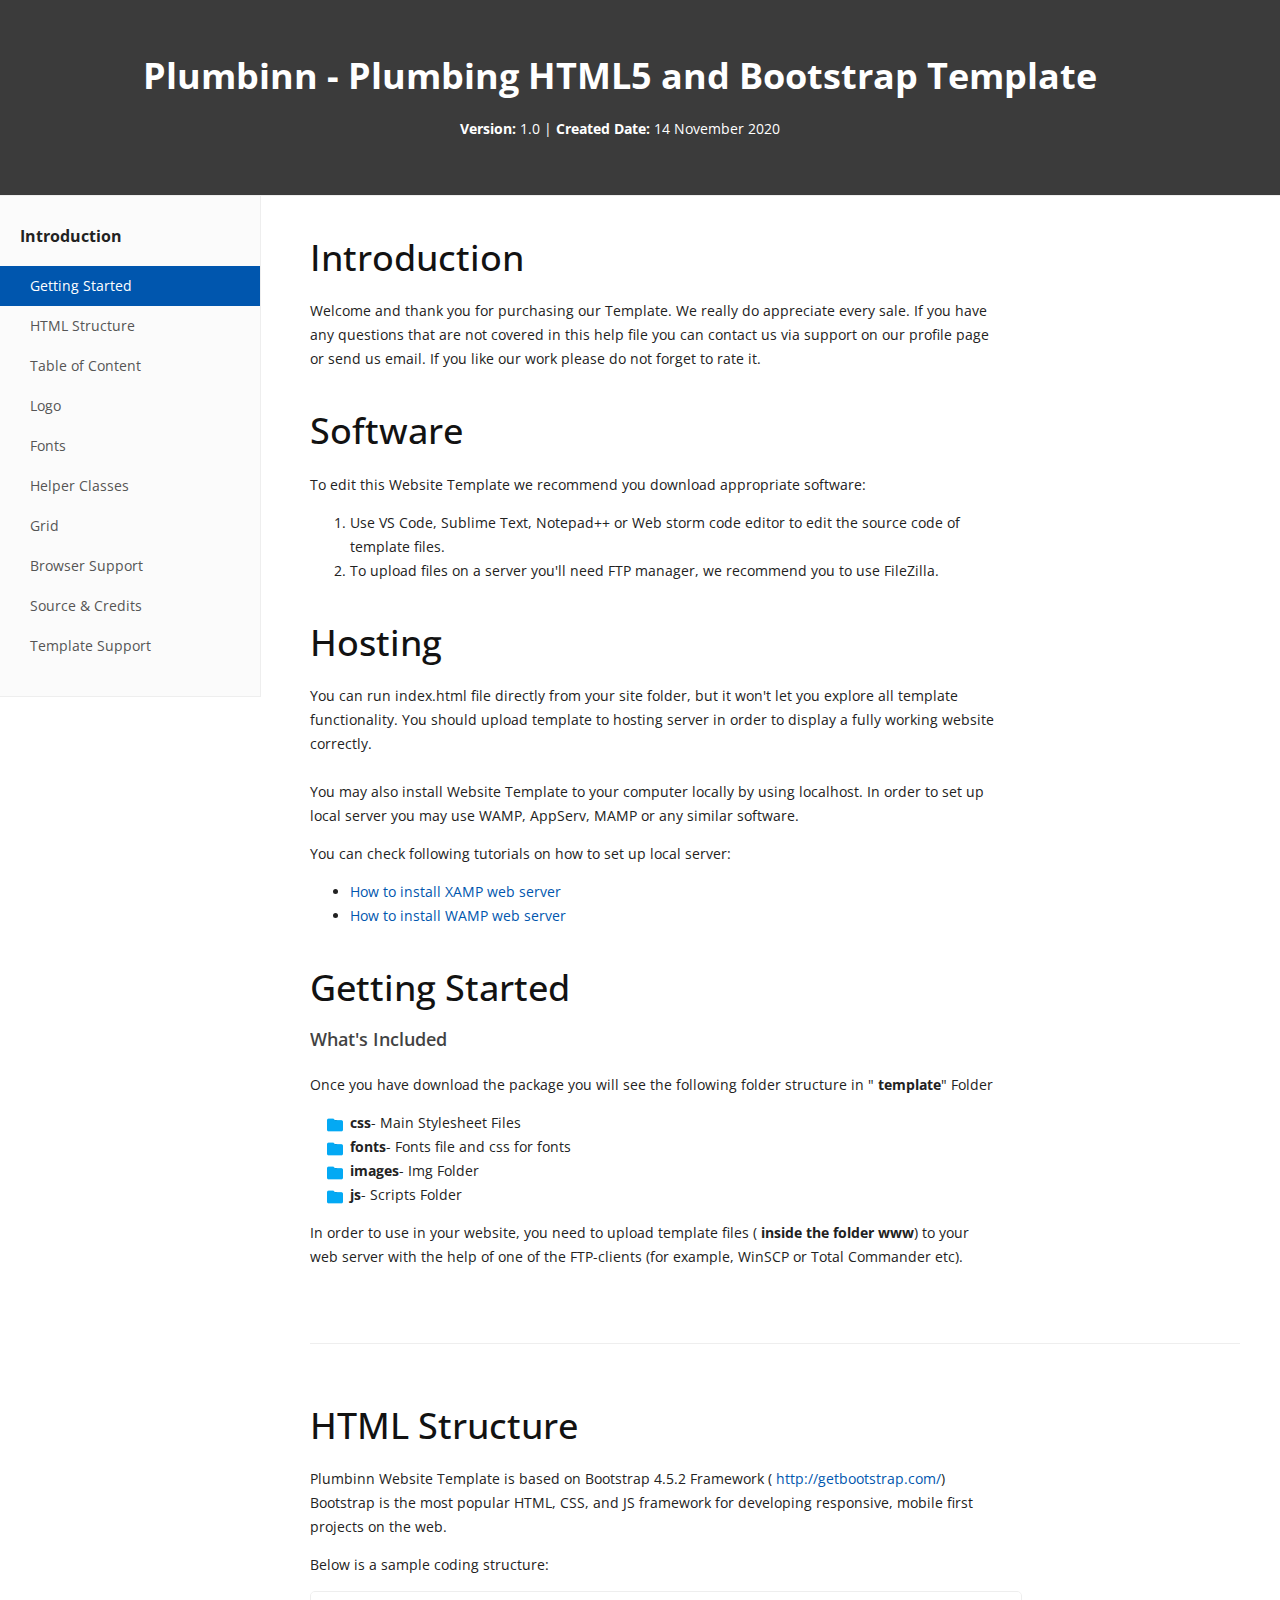
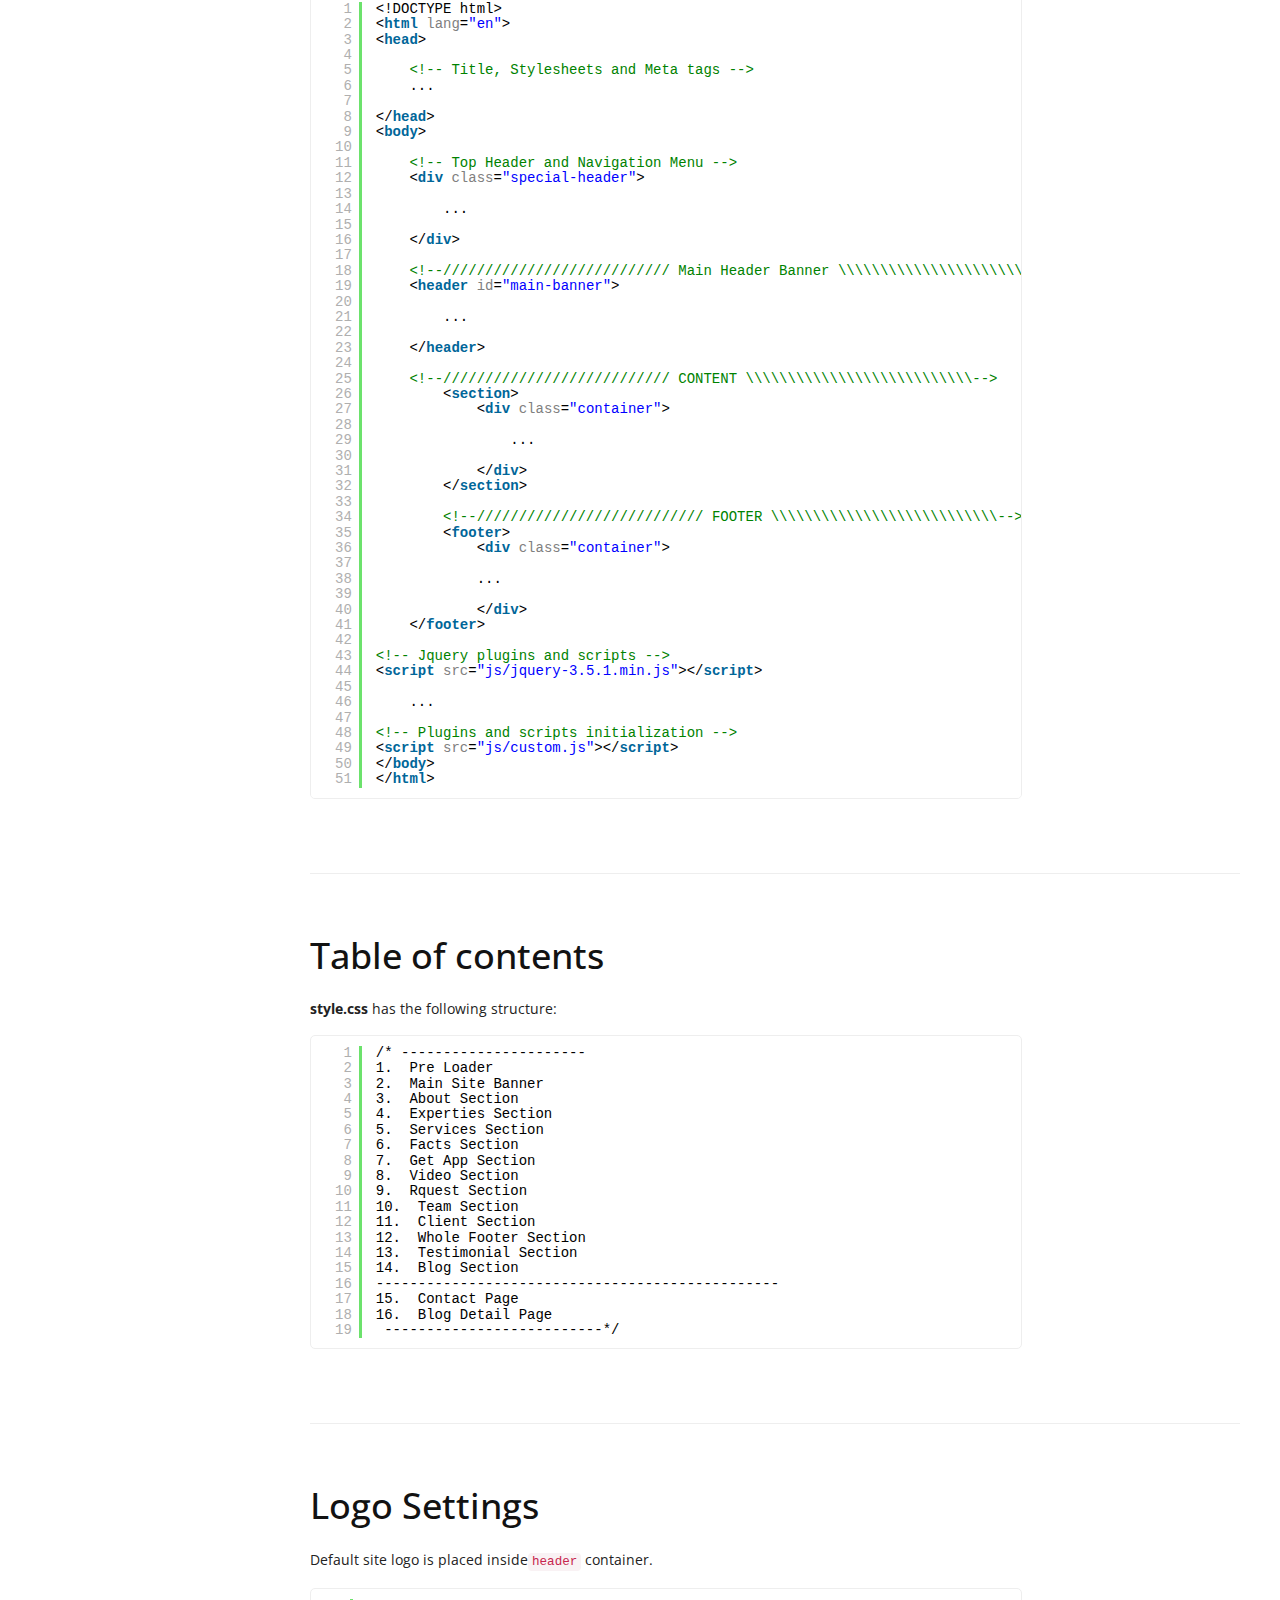
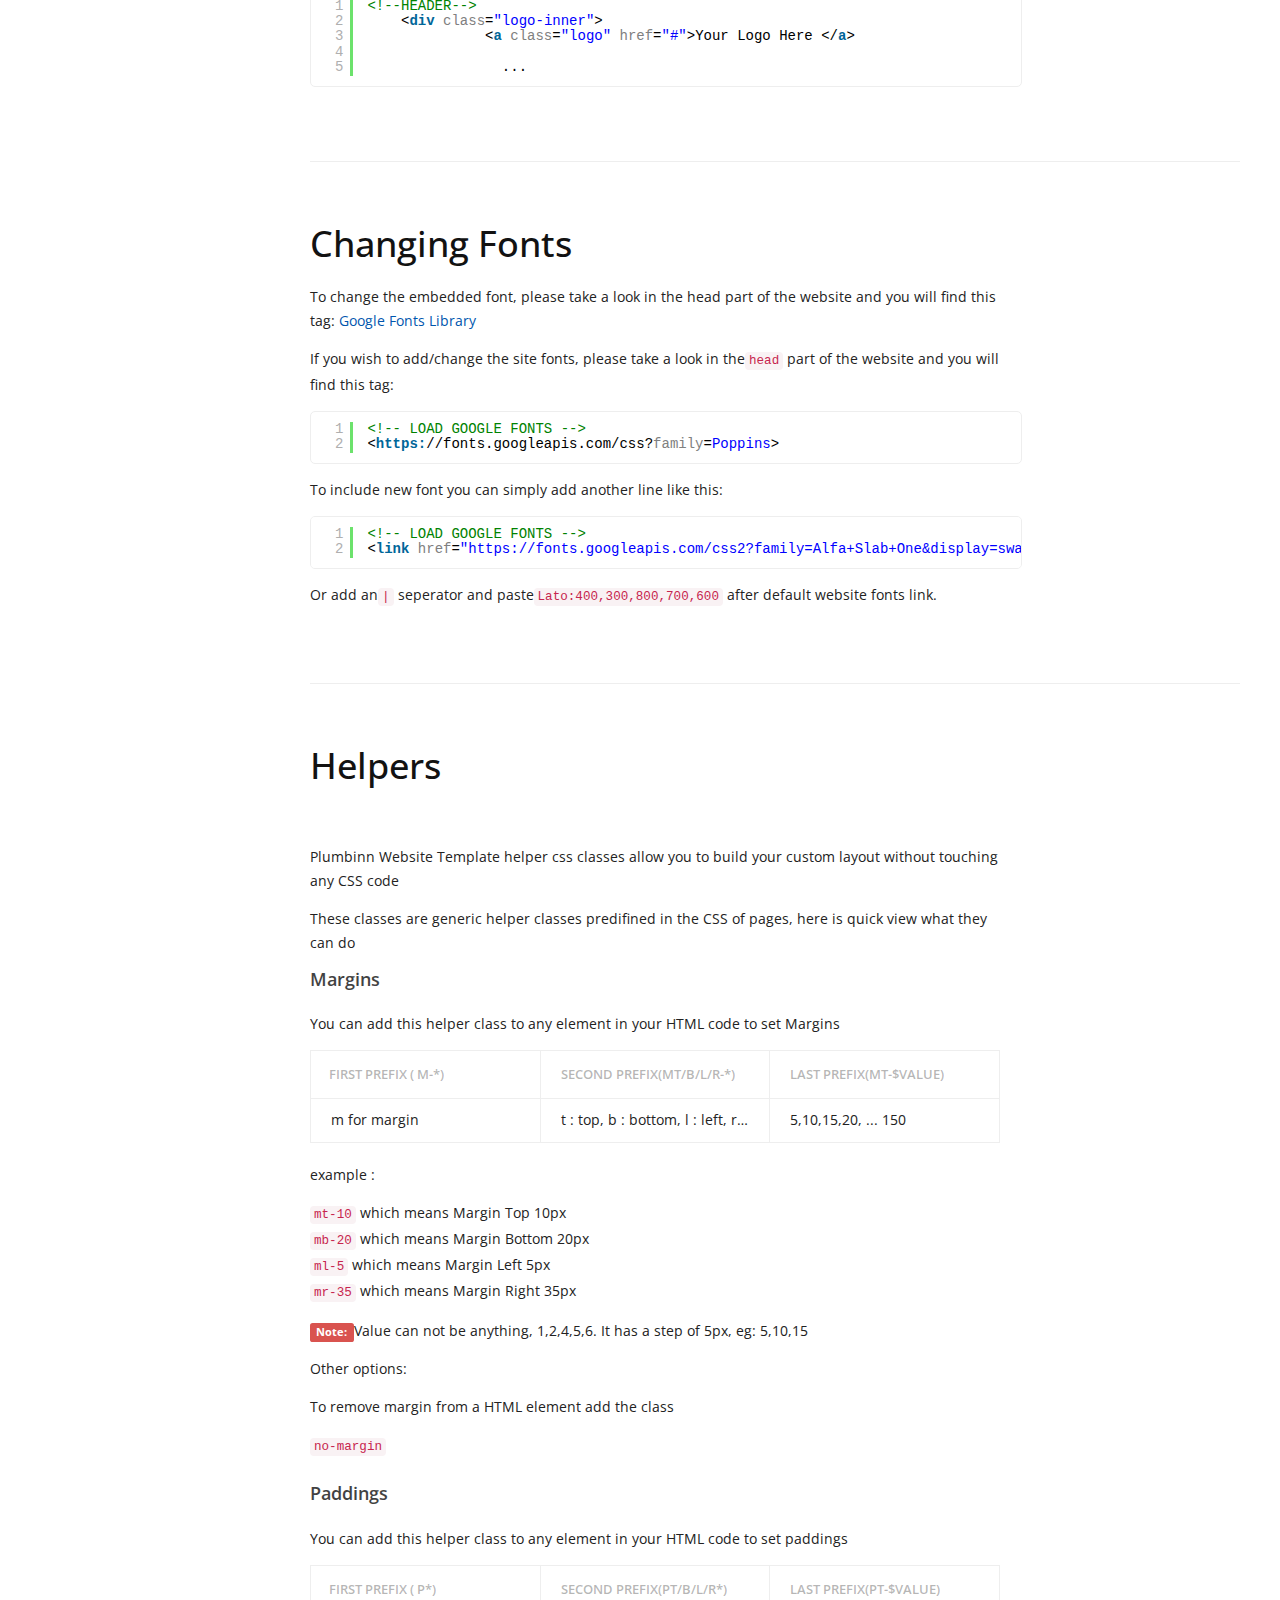
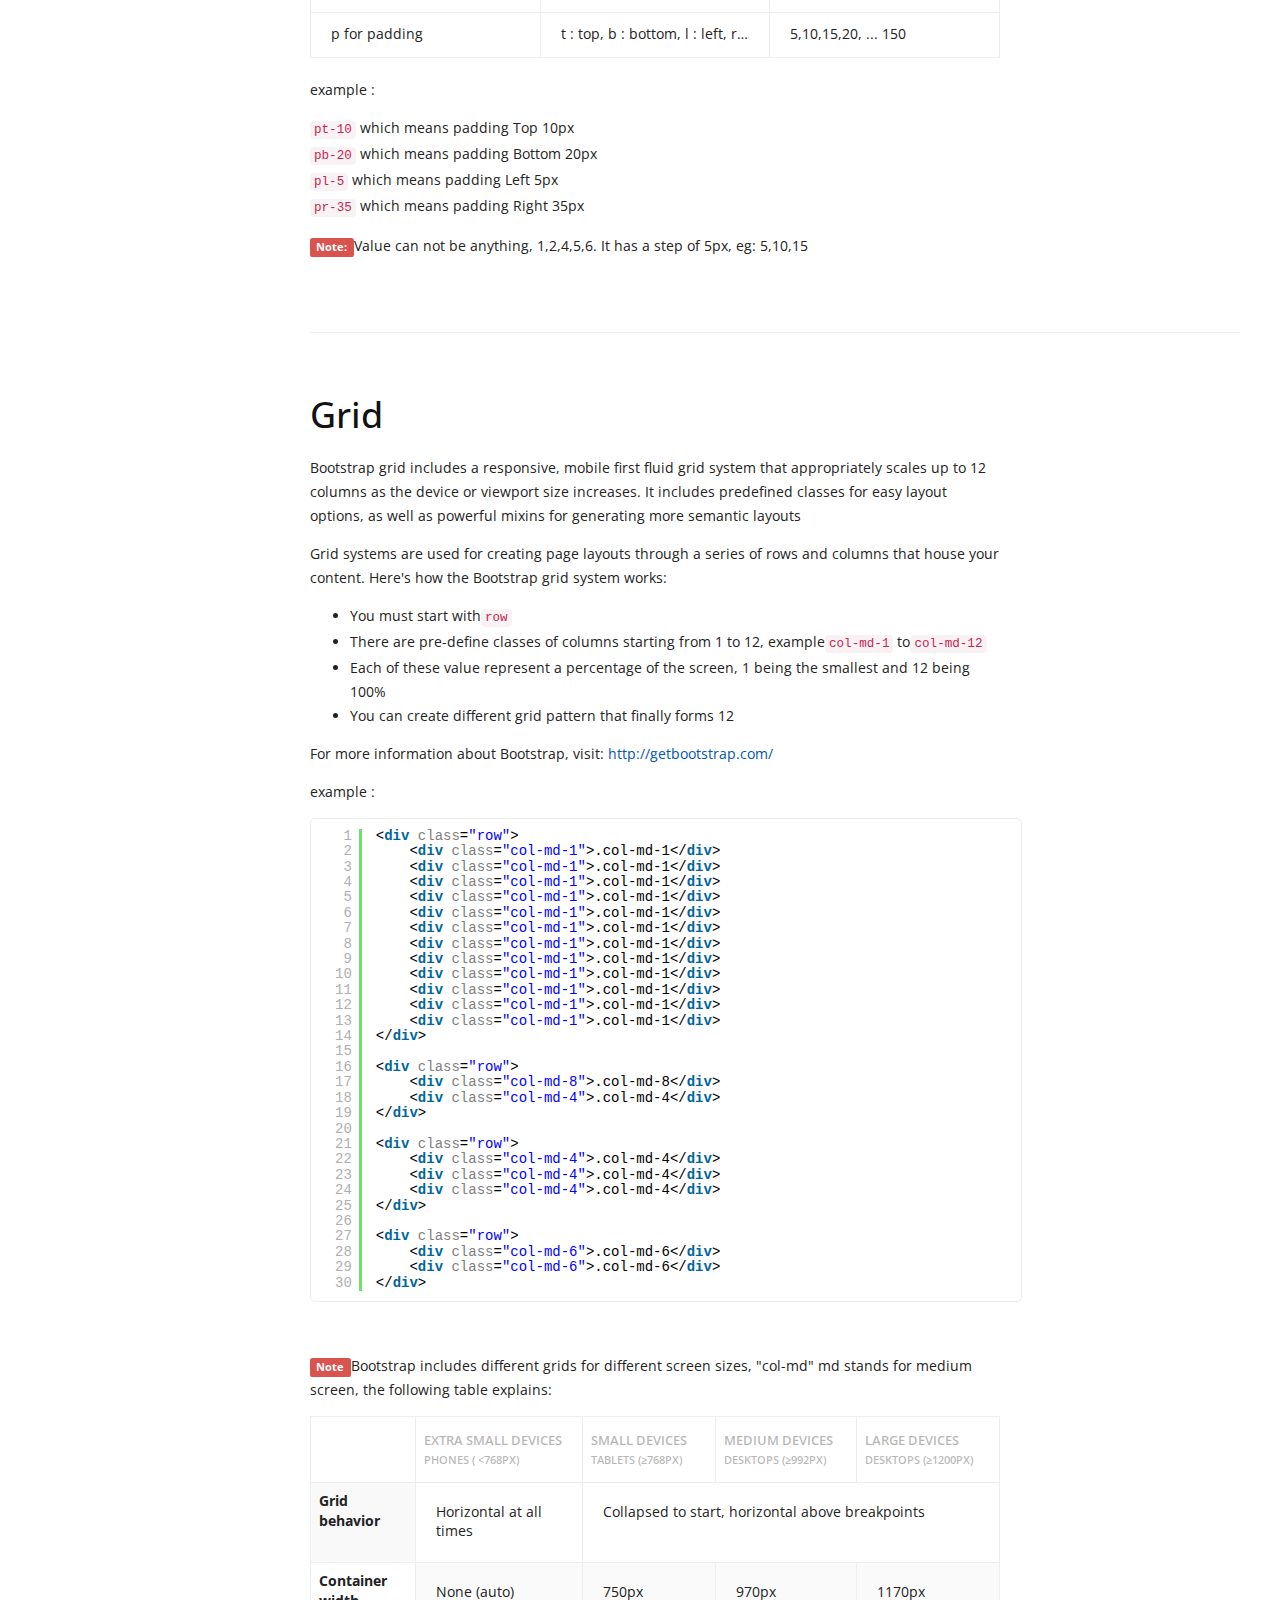
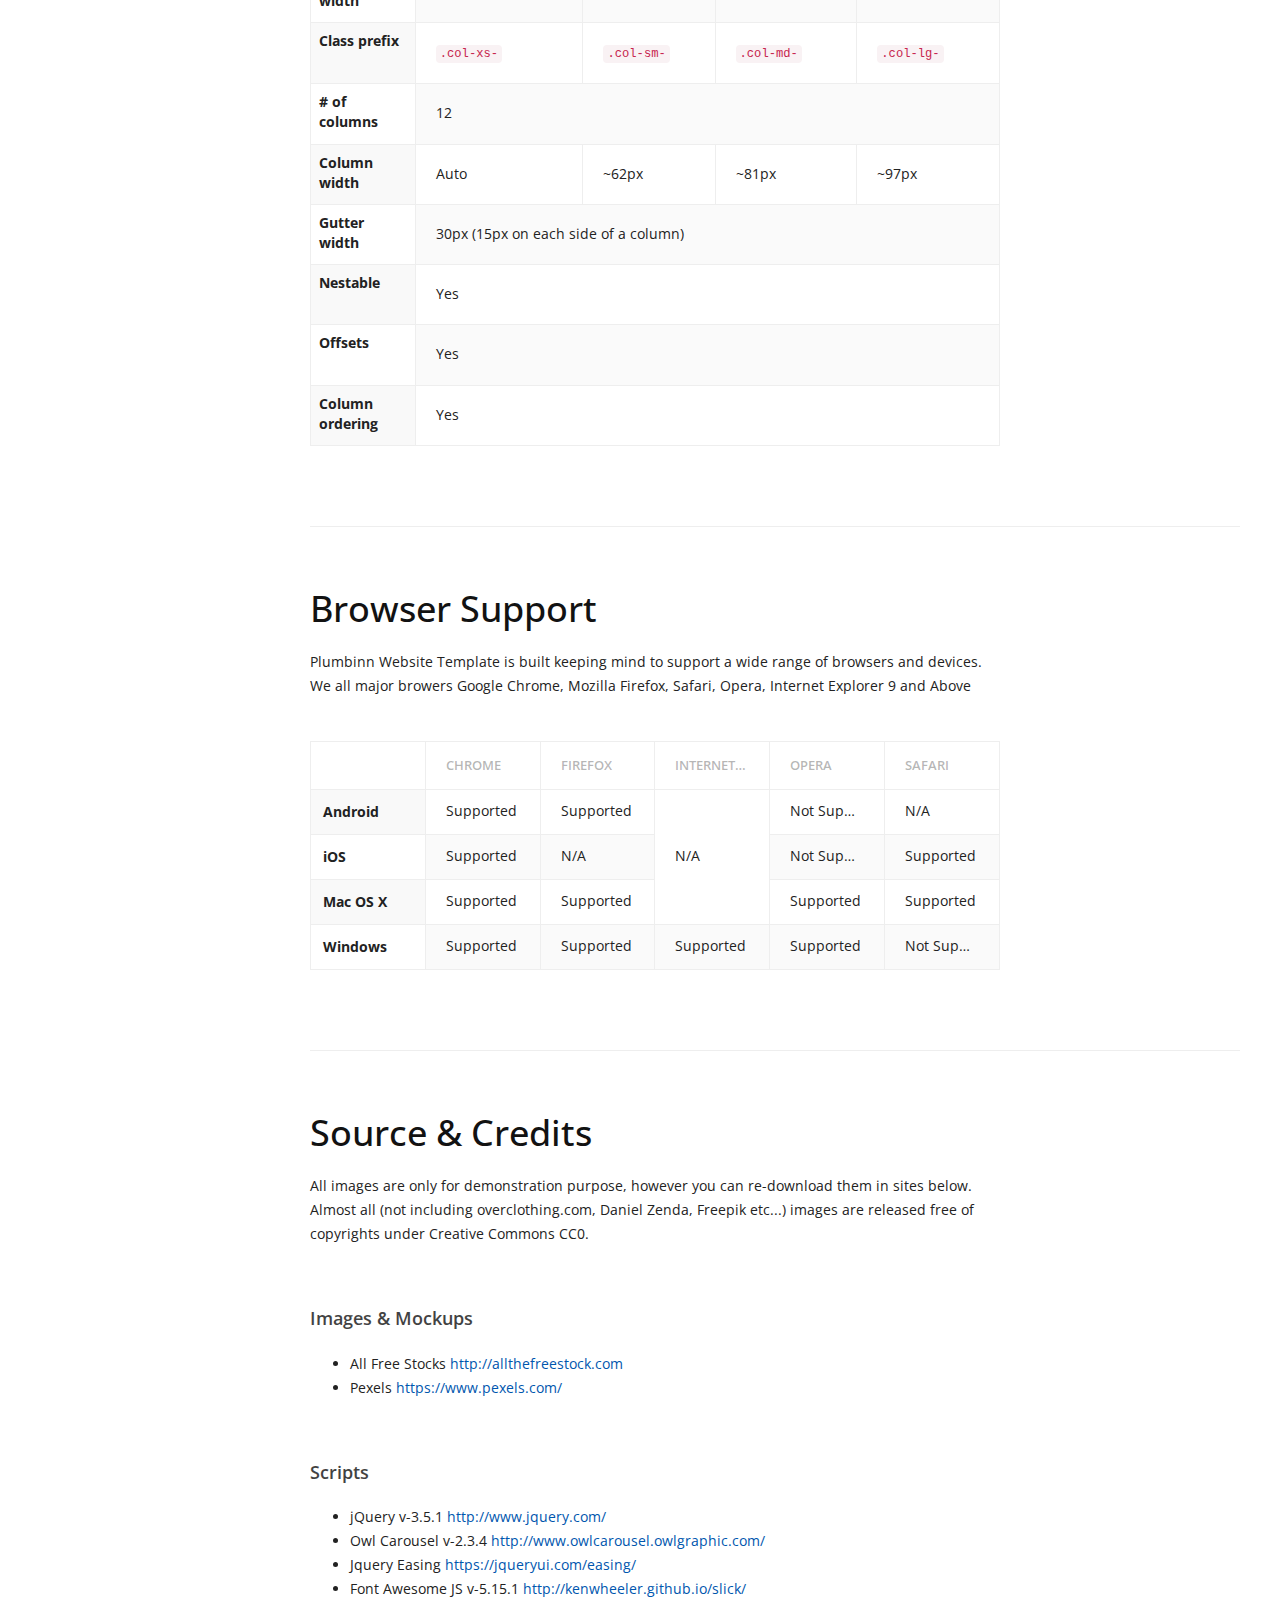
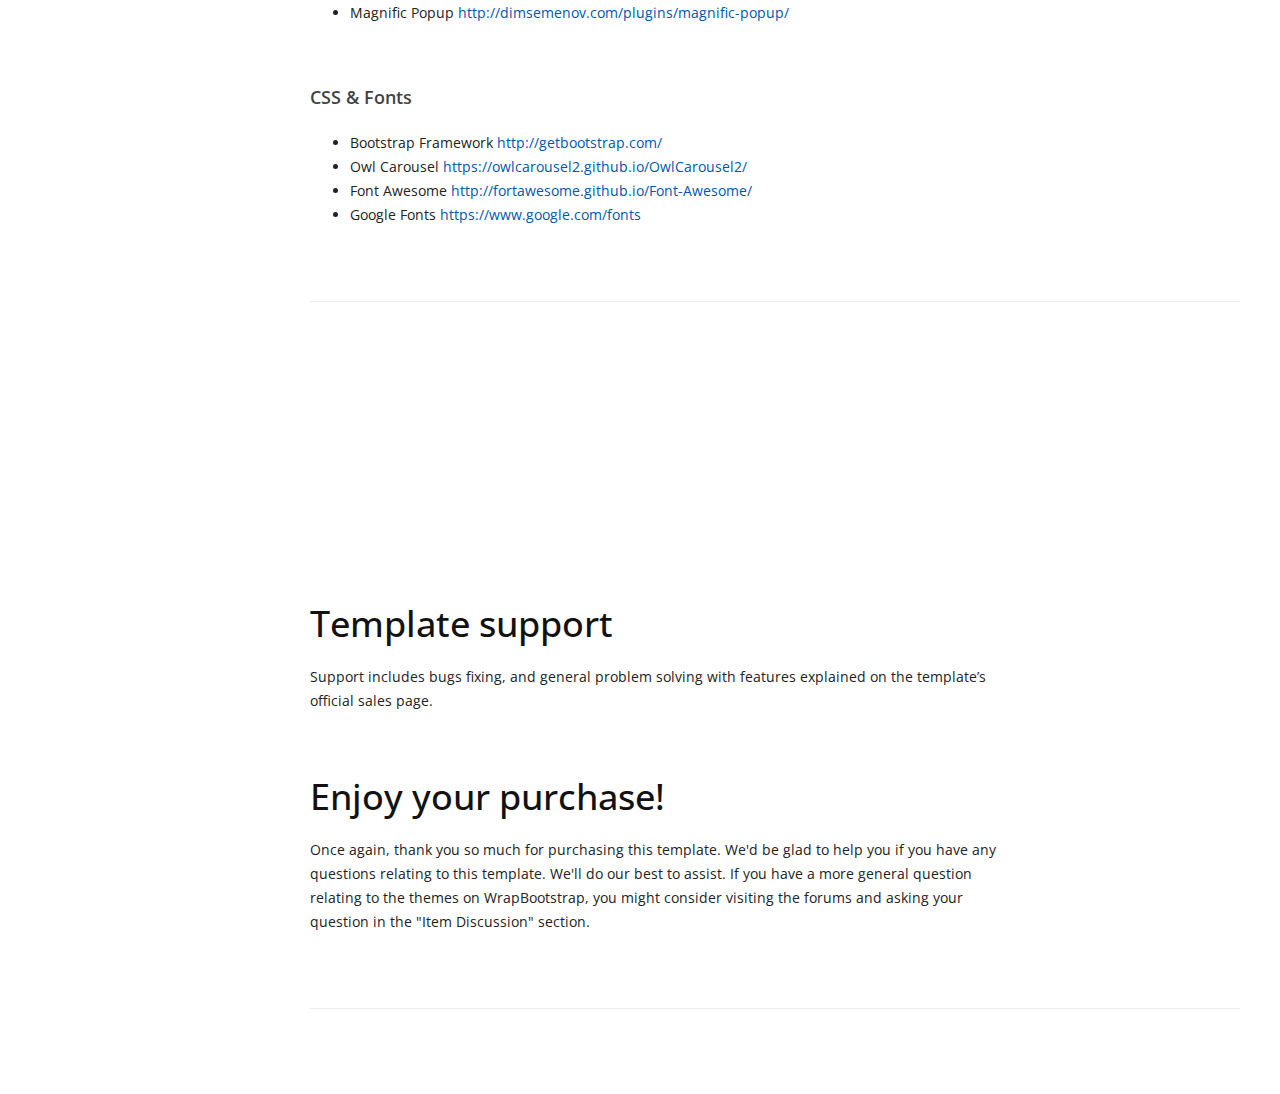
<file: documentation/index.html>
<!DOCTYPE html>
<html class="no-js" lang="en">

<head>
    <meta charset="UTF-8">
    <title>Plumbinn - Plumbing HTML5 and Bootstrap Template</title>
    <meta name="description" content="Plumbinn Website pages">
    <meta name="author" content="CodeGlamour">
    <meta name="keywords" content="Parallax Website theme template">
    <!--
    Mobile Specific Metas  ==============================
    -->
    <meta name="viewport" content="width=device-width, initial-scale=1">
    <!--
    CSS
    ==================================================
    -->
    <link href="https://fonts.googleapis.com/css?family=Open+Sans:400,500,700,800,600,300" rel="stylesheet">
    <link href="vendor/syntaxhighlighter/styles/shCoreDefault.css" rel="stylesheet">
    <link href="css/main.css" rel="stylesheet">
</head>

<body>
    <header id="header-wrapper">
        <div class="container text-center">
            <div id="logo">
                <h1><strong>Plumbinn - Plumbing HTML5 and Bootstrap Template</strong></h1>
            </div>
            <strong>Version:</strong>
            <span>1.0 |</span>
            <strong>Created Date:</strong>
            <span>14 November 2020</span>
        </div>
    </header>
    <div class="container">
        <ul class="docs-nav">
            <li>
                <strong>Introduction</strong>
            </li>
            <li>
                <a class="cc-active active" href="#getting-started">Getting Started</a>
            </li>
            <li>
                <a class="cc-active" href="#html-structure">HTML Structure</a>
            </li>
            <li>
                <a class="cc-active" href="#table-of-content">Table of Content</a>
            </li>
            <li>
                <a class="cc-active" href="#logo-settings">Logo</a>
            </li>
            <li>
                <a class="cc-active" href="#chaning-fonts">Fonts</a>
            </li>
           
            <li>
                <a class="cc-active" href="#helpers">Helper Classes</a>
            </li>
            <li>
                <a class="cc-active" href="#grid">Grid</a>
            </li>
            <li>
                <a class="cc-active" href="#browser-support">Browser Support</a>
            </li>
            <li>
                <a class="cc-active" href="#creadits">Source & Credits</a>
            </li>
            <li>
                <a class="cc-active" href="#template-support">Template Support</a>
            </li>
        </ul>
        <div class="docs-content">
            <div class="docs-content-inner">
                <section id="getting-started">
                    <h1>Introduction</h1>
                    <p>Welcome and thank you for purchasing our Template.
                    We really do appreciate every sale. If you have any questions that are not covered in this help file you can contact us via support on our profile page or send us email. If you like our work please do not forget to rate it.</p>                   
                    <br/>
                    <h1>Software</h1>
                    <p>
                        To edit this Website Template we recommend you download appropriate software:
                        <ol>
                            <li>
                                Use VS Code, Sublime Text, Notepad++ or Web storm code editor to edit the source code of template files.
                            </li>
                            <li>
                                To upload files on a server you'll need FTP manager, we recommend you to use FileZilla.
                            </li>
                        </ol>
                    </p>
                    <br/>
                    <h1>Hosting</h1>
                    <p class="offset-top-10">
                        You can run index.html file directly from your site folder, but it won't let you explore all template functionality. You should upload template to hosting server in order to display a fully working website correctly.
                        <br/>
                        <br/>
                        You may also install Website Template to your computer locally by using localhost. In order to set up local server you may use WAMP, AppServ, MAMP or any similar software.
                    </p>
                    <p>
                        You can check following tutorials on how to set up local server:
                    </p>

                    <ul>
                        <li>
                            <a href="https://www.youtube.com/watch?v=N6ENnaRotmo">
                                How to install XAMP web server
                            </a>
                        </li>
                        <li>
                            <a href="https://www.youtube.com/watch?v=kVc_9vAO7oI">
                                How to install WAMP web server
                            </a>
                        </li>
                    </ul>
                    <br/>
                    <h1 id="Installation">Getting Started</h1>
                    <h4>What's Included</h4>
                    <p>Once you have download the package you will see the following folder structure in "
                        <strong>template</strong>" Folder</p>
                    <div id="default-tree">
                        <ul>
                            <li>
                                <strong>css</strong>- Main Stylesheet Files</li>
                            <li>
                                <strong>fonts</strong>- Fonts file and css for fonts</li>
                            <li>
                                <strong>images</strong>- Img Folder</li>
                            <li>
                                <strong>js</strong>- Scripts Folder</li>
                        </ul>
                    </div>
                    <p>In order to use in your website, you need to upload template files (
                        <strong>inside the folder www</strong>) to your web server with the help of one of the FTP-clients (for example, WinSCP or Total Commander etc).</p>
                </section>
                <section id="html-structure">
                    <h1>HTML Structure</h1>
                    <p>Plumbinn Website Template is based on Bootstrap 4.5.2 Framework (
                        <a href="http://getbootstrap.com/">http://getbootstrap.com/</a>) Bootstrap is the most popular HTML, CSS, and JS framework for developing responsive, mobile first projects on the web.</p>
                    <p>Below is a sample coding structure:</p>
                    <pre class="brush: html;">&lt;!DOCTYPE html&gt;
&lt;html lang="en"&gt;
&lt;head&gt;

    &lt;!-- Title, Stylesheets and Meta tags --&gt;
    ...

&lt;/head&gt;
&lt;body&gt;

    &lt;!-- Top Header and Navigation Menu --&gt;
    &lt;div class="special-header"&gt;

        ...

    &lt;/div&gt;

    &lt;!--/////////////////////////// Main Header Banner \\\\\\\\\\\\\\\\\\\\\\\\\\\--&gt;
    &lt;header id="main-banner"&gt;

        ...

    &lt;/header&gt;

    &lt;!--/////////////////////////// CONTENT \\\\\\\\\\\\\\\\\\\\\\\\\\\--&gt;
        &lt;section&gt;
            &lt;div class="container"&gt;

                ...

            &lt;/div&gt;
        &lt;/section&gt;

        &lt;!--/////////////////////////// FOOTER \\\\\\\\\\\\\\\\\\\\\\\\\\\--&gt;
        &lt;footer&gt;
            &lt;div class="container"&gt;

            ...

            &lt;/div&gt;
    &lt;/footer&gt;

&lt;!-- Jquery plugins and scripts --&gt;
&lt;script src="js/jquery-3.5.1.min.js"&gt;&lt;/script&gt;

    ...

&lt;!-- Plugins and scripts initialization --&gt;
&lt;script src="js/custom.js"&gt;&lt;/script&gt;
&lt;/body&gt;
&lt;/html&gt;
</pre>
                </section>
                <section id="table-of-content">
                    <h1>Table of contents</h1>
                    <p class="offset-top-20"><span class="text-bold">style.css</span> has the following structure:</p>
                   
                    <pre class="brush: html;"><head>
/* ----------------------
1.  Pre Loader
2.  Main Site Banner
3.  About Section
4.  Experties Section
5.  Services Section
6.  Facts Section
7.  Get App Section
8.  Video Section
9.  Rquest Section
10.  Team Section
11.  Client Section
12.  Whole Footer Section
13.  Testimonial Section
14.  Blog Section
------------------------------------------------
15.  Contact Page
16.  Blog Detail Page
 --------------------------*/
</head></pre>
                </section>

                <section id="logo-settings">
                    <h1>Logo Settings</h1>
                    <p>Default site logo is placed inside<code>header</code> container.</p>
                    <pre class="brush: html;"><!--HEADER-->
    &lt;div class="logo-inner">
              &lt;a class="logo" href="#">Your Logo Here &lt;/a&gt;
                
                ...
</pre>
                </section>
                <section id="chaning-fonts">
                    <h1>Changing Fonts</h1>
                    To change the embedded font, please take a look in the head part of the website and you will find this tag: 
                        <a target="_blank" href="http://www.google.com/fonts">Google Fonts Library</a>
                    </p>
                    <p>If you wish to add/change the site fonts, please take a look in the<code>head</code> part of the website and you will find this tag:</p>
                    <pre class="brush: html"><!-- LOAD GOOGLE FONTS -->
&lt;https://fonts.googleapis.com/css?family=Poppins&gt;
</pre>
                    <p>To include new font you can simply add another line like this:</p>
                    <pre class="brush: html"><!-- LOAD GOOGLE FONTS -->
<link href="https://fonts.googleapis.com/css2?family=Alfa+Slab+One&display=swap" rel="stylesheet">
</pre>
                    <p>Or add an<code>|</code> seperator and paste<code>Lato:400,300,800,700,600</code> after default website fonts link.</p>
                </section>
             
                <section id="helpers">
                    <h1>Helpers</h1>
                    <br>
                    <p>Plumbinn Website Template helper css classes allow you to build your custom layout without touching any CSS code</p>
                    <p>These classes are generic helper classes predifined in the CSS of pages, here is quick view what they can do</p>
           
                    <h4>Margins</h4>
                    <p>You can add this helper class to any element in your HTML code to set Margins</p>
                    <table class="table table-bordered table-condensed table-striped table-responsive">
                        <thead>
                            <tr>
                                <th>First Prefix ( m-*)</th>
                                <th>Second Prefix(mt/b/l/r-*)</th>
                                <th>Last Prefix(mt-$value)</th>
                            </tr>
                        </thead>
                        <tbody>
                            <tr>
                                <td>m for margin</td>
                                <td>t : top, b : bottom, l : left, r : right</td>
                                <td>5,10,15,20, ... 150</td>
                            </tr>
                        </tbody>
                    </table>
                    <p>
                        <span>example :</span>
                    </p><code>mt-10</code>
                    <span>which means Margin Top 10px</span>
                    <br><code>mb-20</code>
                    <span>which means Margin Bottom 20px</span>
                    <br><code>ml-5</code>
                    <span>which means Margin Left 5px</span>
                    <br><code>mr-35</code>
                    <span>which means Margin Right 35px</span>
                    <br>
                    <p>
                        <label class="label label-danger">Note:</label>Value can not be anything, 1,2,4,5,6. It has a step of 5px, eg: 5,10,15
                    </p>
                    <p>Other options:</p>
                    <p>To remove margin from a HTML element add the class</p><code>no-margin</code>
                    <br>
                    <br>
                    <h4>Paddings</h4>
                    <p>You can add this helper class to any element in your HTML code to set paddings</p>
                    <table class="table table-bordered table-condensed table-striped table-responsive">
                        <thead>
                            <tr>
                                <th>First Prefix ( p*)</th>
                                <th>Second Prefix(pt/b/l/r*)</th>
                                <th>Last Prefix(pt-$value)</th>
                            </tr>
                        </thead>
                        <tbody>
                            <tr>
                                <td>p for padding</td>
                                <td>t : top, b : bottom, l : left, r : right</td>
                                <td>5,10,15,20, ... 150</td>
                            </tr>
                        </tbody>
                    </table>
                    <p>example :</p><code>pt-10</code>
                    <span>which means padding Top 10px</span>
                    <br><code>pb-20</code>
                    <span>which means padding Bottom 20px</span>
                    <br><code>pl-5</code>
                    <span>which means padding Left 5px</span>
                    <br><code>pr-35</code>
                    <span>which means padding Right 35px</span>
                    <br>
                    <p>
                        <label class="label label-danger">Note:</label>Value can not be anything, 1,2,4,5,6. It has a step of 5px, eg: 5,10,15
                    </p>
                </section>
     
                <section id="grid">
                    <h1>Grid</h1>
                    <p>
                        Bootstrap grid includes a responsive, mobile first fluid grid system that appropriately scales up to 12 columns as the device or viewport size increases. It includes predefined classes for easy layout options, as well as powerful mixins for generating
                        more semantic layouts
                    </p>
                    <p>Grid systems are used for creating page layouts through a series of rows and columns that house your content. Here's how the Bootstrap grid system works:</p>
                    <ul>
                        <li>You must start with<code>row</code>
                        </li>
                        <li>There are pre-define classes of columns starting from 1 to 12, example<code>col-md-1</code> to<code>col-md-12</code>
                        </li>
                        <li>Each of these value represent a percentage of the screen, 1 being the smallest and 12 being 100%</li>
                        <li>You can create different grid pattern that finally forms 12</li>
                    </ul>
                    <p>For more information about Bootstrap, visit:
                        <a href="http://getbootstrap.com/">http://getbootstrap.com/</a>
                    </p>
                    <p>example :</p>
                    <pre class="brush: html;"><div class="row">
    <div class="col-md-1">.col-md-1</div>
    <div class="col-md-1">.col-md-1</div>
    <div class="col-md-1">.col-md-1</div>
    <div class="col-md-1">.col-md-1</div>
    <div class="col-md-1">.col-md-1</div>
    <div class="col-md-1">.col-md-1</div>
    <div class="col-md-1">.col-md-1</div>
    <div class="col-md-1">.col-md-1</div>
    <div class="col-md-1">.col-md-1</div>
    <div class="col-md-1">.col-md-1</div>
    <div class="col-md-1">.col-md-1</div>
    <div class="col-md-1">.col-md-1</div>
</div>

<div class="row">
    <div class="col-md-8">.col-md-8</div>
    <div class="col-md-4">.col-md-4</div>
</div>

<div class="row">
    <div class="col-md-4">.col-md-4</div>
    <div class="col-md-4">.col-md-4</div>
    <div class="col-md-4">.col-md-4</div>
</div>

<div class="row">
    <div class="col-md-6">.col-md-6</div>
    <div class="col-md-6">.col-md-6</div>
</div></pre>
                    <br>
                    <p>
                        <span class="label label-danger">Note</span>Bootstrap includes different grids for different screen sizes, "col-md" md stands for medium screen, the following table explains:</p>
                    <table class="table table-bordered table-striped table-responsive">
                        <thead>
                            <tr>
                                <th></th>
                                <th>Extra small devices
                                    <small>Phones (
                                        <768px)</small>
                                </th>
                                <th>Small devices
                                    <small>Tablets (≥768px)</small>
                                </th>
                                <th>Medium devices
                                    <small>Desktops (≥992px)</small>
                                </th>
                                <th>Large devices
                                    <small>Desktops (≥1200px)</small>
                                </th>
                            </tr>
                        </thead>
                        <tbody>
                            <tr>
                                <th class="text-nowrap">Grid behavior
                                    <td>Horizontal at all times</td>
                                    <td colspan="3">Collapsed to start, horizontal above breakpoints</td>
                                </th>
                            </tr>
                            <tr>
                                <th class="text-nowrap">Container width
                                    <td>None (auto)</td>
                                    <td>750px</td>
                                    <td>970px</td>
                                    <td>1170px</td>
                                </th>
                            </tr>
                            <tr>
                                <th class="text-nowrap">Class prefix
                                    <td><code>.col-xs-</code>
                                    </td>
                                    <td><code>.col-sm-</code>
                                    </td>
                                    <td><code>.col-md-</code>
                                    </td>
                                    <td><code>.col-lg-</code>
                                    </td>
                                </th>
                            </tr>
                            <tr>
                                <th class="text-nowrap"># of columns
                                    <td colspan="4">12</td>
                                </th>
                            </tr>
                            <tr>
                                <th class="text-nowrap">Column width
                                    <td class="text-muted">Auto</td>
                                    <td>~62px</td>
                                    <td>~81px</td>
                                    <td>~97px</td>
                                </th>
                            </tr>
                            <tr>
                                <th class="text-nowrap">Gutter width
                                    <td colspan="4">30px (15px on each side of a column)</td>
                                </th>
                            </tr>
                            <tr>
                                <th class="text-nowrap">Nestable
                                    <td colspan="4">Yes</td>
                                </th>
                            </tr>
                            <tr>
                                <th class="text-nowrap">Offsets
                                    <td colspan="4">Yes</td>
                                </th>
                            </tr>
                            <tr>
                                <th class="text-nowrap">Column ordering
                                    <td colspan="4">Yes</td>
                                </th>
                            </tr>
                        </tbody>
                    </table>
                </section>
                <section id="browser-support">
                    <h1>Browser Support</h1>
                    <p>Plumbinn Website Template is built keeping mind to support a wide range of browsers and devices. We all major browers Google Chrome, Mozilla Firefox, Safari, Opera, Internet Explorer 9 and Above</p>
                    <p></p>
                    <br>
                    <table class="table table-bordered table-striped table-condensed table-responsive">
                        <thead>
                            <tr>
                                <td></td>
                                <th>Chrome</th>
                                <th>Firefox</th>
                                <th>Internet Explorer</th>
                                <th>Opera</th>
                                <th>Safari</th>
                            </tr>
                        </thead>
                        <tbody>
                            <tr>
                                <th>Android
                                    <td class="text-success">
                                        <span class="glyphicon glyphicon-ok"></span>Supported</td>
                                    <td class="text-success">
                                        <span class="glyphicon glyphicon-ok"></span>Supported</td>
                                    <td class="text-muted" rowspan="3" style="vertical-align: middle;">N/A</td>
                                    <td class="text-danger">
                                        <span class="glyphicon glyphicon-remove"></span>Not Supported</td>
                                    <td class="text-muted">N/A</td>
                                </th>
                            </tr>
                            <tr>
                                <th>iOS
                                    <td class="text-success">
                                        <span class="glyphicon glyphicon-ok"></span>Supported</td>
                                    <td class="text-muted">N/A</td>
                                    <td class="text-danger">
                                        <span class="glyphicon glyphicon-remove"></span>Not Supported</td>
                                    <td class="text-success">
                                        <span class="glyphicon glyphicon-ok"></span>Supported</td>
                                </th>
                            </tr>
                            <tr>
                                <th>Mac OS X
                                    <td class="text-success">
                                        <span class="glyphicon glyphicon-ok"></span>Supported</td>
                                    <td class="text-success">
                                        <span class="glyphicon glyphicon-ok"></span>Supported</td>
                                    <td class="text-success">
                                        <span class="glyphicon glyphicon-ok"></span>Supported</td>
                                    <td class="text-success">
                                        <span class="glyphicon glyphicon-ok"></span>Supported</td>
                                </th>
                            </tr>
                            <tr>
                                <th>Windows
                                    <td class="text-success">
                                        <span class="glyphicon glyphicon-ok"></span>Supported</td>
                                    <td class="text-success">
                                        <span class="glyphicon glyphicon-ok"></span>Supported</td>
                                    <td class="text-success">
                                        <span class="glyphicon glyphicon-ok"></span>Supported</td>
                                    <td class="text-success">
                                        <span class="glyphicon glyphicon-ok"></span>Supported</td>
                                    <td class="text-danger">
                                        <span class="glyphicon glyphicon-remove"></span>Not Supported</td>
                                </th>
                            </tr>
                        </tbody>
                    </table>
                </section>
                <section id="creadits">
                    <h1>Source & Credits</h1>
                    <p>
                        All images are only for demonstration purpose, however you can re-download them in sites below. Almost all (not including overclothing.com, Daniel Zenda, Freepik etc...) images are released free of copyrights under Creative Commons CC0.
                    </p>
                    <br>
                    <br>
                    <h4>Images & Mockups</h4>
                    <ul>
                        <li>All Free Stocks
                            <a target="_blank" href="allthefreestock.com">http://allthefreestock.com</a>
                        </li>
                        <li>Pexels
                            <a target="_blank" href="https://www.pexels.com/">https://www.pexels.com/</a>
                        </li>
                    </ul>
                    <br>
                    <br>
                    <h4>Scripts</h4>
                    <ul>
                        <li>
                      jQuery v-3.5.1
                            <a target="_blank" href="http://www.jquery.com/">http://www.jquery.com/</a>
                        </li>
                        <li>Owl Carousel v-2.3.4
                            <a target="_blank" href="http://www.owlcarousel.owlgraphic.com/">http://www.owlcarousel.owlgraphic.com/</a>
                        </li>
                        <li>Jquery Easing
                            <a target="_blank" href="https://jqueryui.com/easing/">https://jqueryui.com/easing/</a>
                        </li>
                        <li>Font Awesome JS v-5.15.1
                            <a target="_blank" href="http://kenwheeler.github.io/slick/">http://kenwheeler.github.io/slick/</a>
                        </li>
                        <li>Magnific Popup
                            <a target="_blank" href="http://dimsemenov.com/plugins/magnific-popup/">http://dimsemenov.com/plugins/magnific-popup/</a>
                        </li>
                    </ul>
                    <br>
                    <br>
                    <h4>CSS & Fonts</h4>
                    <ul>
                        <li>Bootstrap Framework
                            <a target="_blank" href="http://getbootstrap.com/">http://getbootstrap.com/</a>
                        </li>
                        <li>Owl Carousel
                            <a target="_blank" href="https://owlcarousel2.github.io/OwlCarousel2/">https://owlcarousel2.github.io/OwlCarousel2/</a>
                        </li>
                        <li>Font Awesome
                            <a target="_blank" href="http://fortawesome.github.io/Font-Awesome/">http://fortawesome.github.io/Font-Awesome/</a>
                        </li>
                        <li>Google Fonts
                            <a target="_blank" href="https://www.google.com/fonts">https://www.google.com/fonts</a>
                        </li>
                    </ul>
                </section>

                <section id="template-support">
                    <h1>Template support</h1>
                    <p>Support includes bugs fixing, and general problem solving with features explained on the template’s official sales page.</p>
                    <br/> 
                    <br/>  
                    <h1>Enjoy your purchase!</h1>
                    <p>Once again, thank you so much for purchasing this template. We'd be glad to help you if you have any questions relating to this template. We'll do our best to assist. If you have a more general question relating to the themes on WrapBootstrap, you might consider visiting the forums and asking your question in the "Item Discussion" section.</p>
                </section>
            </div>
        </div>
    </div>
    <!--
    Javascripts
    ==================================================
    -->
    <script src="js/jquery.min.js"></script>
    <script src="js/layout.js"></script>
    <script src="vendor/syntaxhighlighter/scripts/shCore.js"></script>
    <script src="vendor/syntaxhighlighter/scripts/shBrushJScript.js"></script>
    <script src="vendor/syntaxhighlighter/scripts/shBrushCss.js"></script>
    <script src="vendor/syntaxhighlighter/scripts/shBrushPlain.js"></script>
    <script src="vendor/syntaxhighlighter/scripts/shBrushXml.js"></script>
    <script>
        SyntaxHighlighter.all();
    </script>
    <!--
    End Document
    ==================================================
    -->
</body>

</html>
</file>
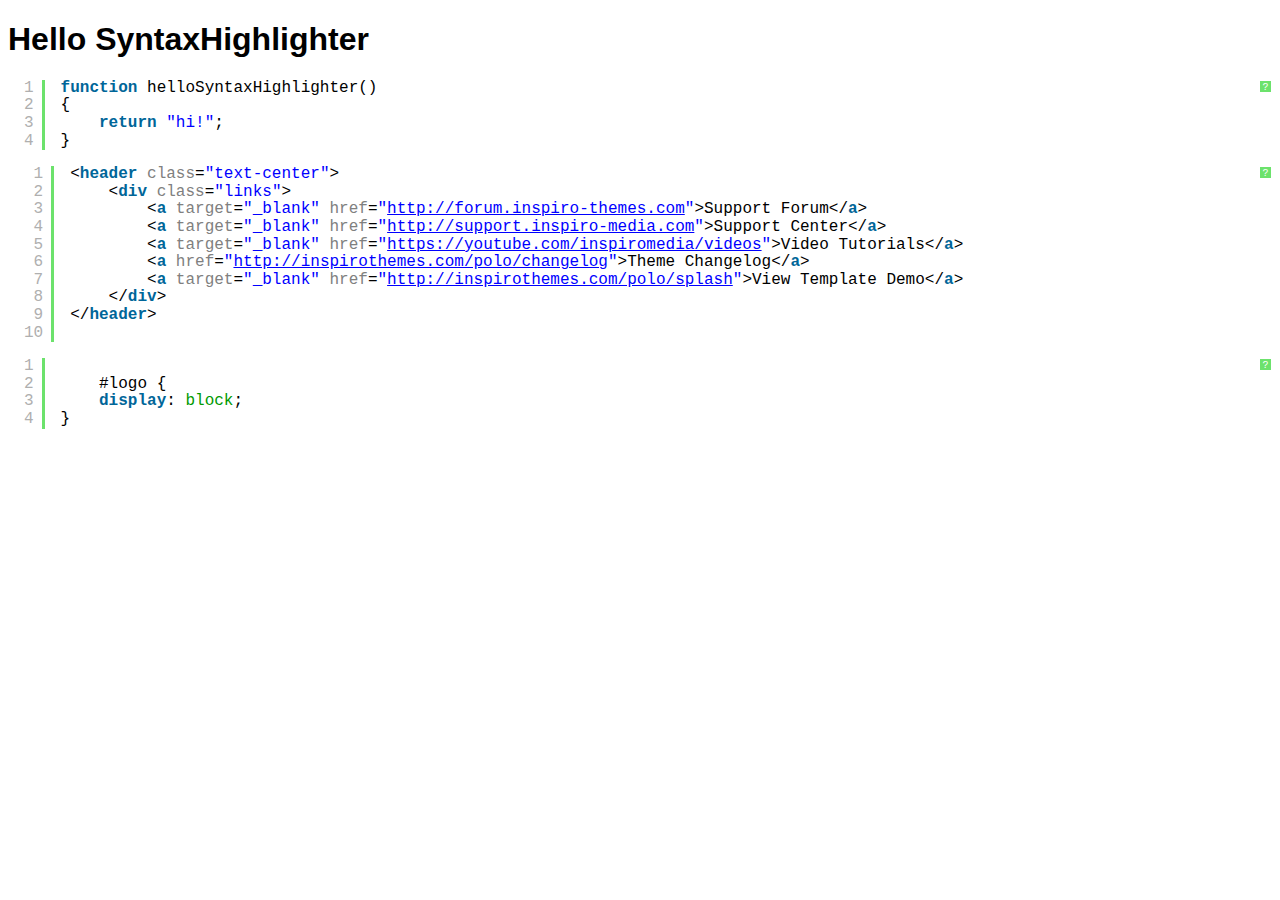
<file: documentation/vendor/syntaxhighlighter/index.html>
<!DOCTYPE html PUBLIC "-//W3C//DTD XHTML 1.0 Strict//EN" "http://www.w3.org/TR/xhtml1/DTD/xhtml1-strict.dtd">
<html xmlns="http://www.w3.org/1999/xhtml" xml:lang="en" lang="en">
<head>
	<meta http-equiv="Content-Type" content="text/html; charset=UTF-8" />
	<title>Hello SyntaxHighlighter</title>
	<script type="text/javascript" src="scripts/shCore.js"></script>
	<script type="text/javascript" src="scripts/shBrushJScript.js"></script>
		<script type="text/javascript" src="scripts/shBrushCss.js"></script>
	<script type="text/javascript" src="scripts/shBrushXml.js"></script>
	<link type="text/css" rel="stylesheet" href="styles/shCoreDefault.css"/>
	<script type="text/javascript">SyntaxHighlighter.all();</script>
</head>

<body style="background: white; font-family: Helvetica">

<h1>Hello SyntaxHighlighter</h1>
<pre class="brush: js;">
function helloSyntaxHighlighter()
{
	return "hi!";
}
</pre>
	
<pre class="brush: html;">	
	<header class="text-center">
		<div class="links">
			<a target="_blank" href="http://forum.inspiro-themes.com">Support Forum</a>
			<a target="_blank" href="http://support.inspiro-media.com">Support Center</a>
			<a target="_blank" href="https://youtube.com/inspiromedia/videos">Video Tutorials</a>
			<a href="http://inspirothemes.com/polo/changelog">Theme Changelog</a>
			<a target="_blank" href="http://inspirothemes.com/polo/splash">View Template Demo</a>
		</div>
	</header>
</pre>
	
	<pre class="brush: css;">	
	#logo {
	display: block;
}
</pre>
</html>
</file>
<file: documentation/vendor/syntaxhighlighter/styles/shCoreDefault.css>
/**
 * SyntaxHighlighter
 * http://alexgorbatchev.com/SyntaxHighlighter
 *
 * SyntaxHighlighter is donationware. If you are using it, please donate.
 * http://alexgorbatchev.com/SyntaxHighlighter/donate.html
 *
 * @version
 * 3.0.83 (July 02 2010)
 * 
 * @copyright
 * Copyright (C) 2004-2010 Alex Gorbatchev.
 *
 * @license
 * Dual licensed under the MIT and GPL licenses.
 */
.syntaxhighlighter a,
.syntaxhighlighter div,
.syntaxhighlighter code,
.syntaxhighlighter table,
.syntaxhighlighter table td,
.syntaxhighlighter table tr,
.syntaxhighlighter table tbody,
.syntaxhighlighter table thead,
.syntaxhighlighter table caption,
.syntaxhighlighter textarea {
  -moz-border-radius: 0 0 0 0 !important;
  -webkit-border-radius: 0 0 0 0 !important;
  background: none !important;
  border: 0 !important;
  bottom: auto !important;
  float: none !important;
  height: auto !important;
  left: auto !important;
  line-height: 1.1em !important;
  margin: 0 !important;
  outline: 0 !important;
  overflow: visible !important;
  padding: 0 !important;
  position: static !important;
  right: auto !important;
  text-align: left !important;
  top: auto !important;
  vertical-align: baseline !important;
  width: auto !important;
  box-sizing: content-box !important;
  font-family: "Consolas", "Bitstream Vera Sans Mono", "Courier New", Courier, monospace !important;
  font-weight: normal !important;
  font-style: normal !important;
  font-size: 1em !important;
  min-height: inherit !important;
  min-height: auto !important;
}

.syntaxhighlighter {
  width: 100% !important;
  margin: 1em 0 1em 0 !important;
  position: relative !important;
  overflow: auto !important;
  font-size: 1em !important;
}
.syntaxhighlighter.source {
  overflow: hidden !important;
}
.syntaxhighlighter .bold {
  font-weight: bold !important;
}
.syntaxhighlighter .italic {
  font-style: italic !important;
}
.syntaxhighlighter .line {
  white-space: pre !important;
}
.syntaxhighlighter table {
  width: 100% !important;
}
.syntaxhighlighter table caption {
  text-align: left !important;
  padding: .5em 0 0.5em 1em !important;
}
.syntaxhighlighter table td.code {
  width: 100% !important;
}
.syntaxhighlighter table td.code .container {
  position: relative !important;
}
.syntaxhighlighter table td.code .container textarea {
  box-sizing: border-box !important;
  position: absolute !important;
  left: 0 !important;
  top: 0 !important;
  width: 100% !important;
  height: 100% !important;
  border: none !important;
  background: white !important;
  padding-left: 1em !important;
  overflow: hidden !important;
  white-space: pre !important;
}
.syntaxhighlighter table td.gutter .line {
  text-align: right !important;
  padding: 0 0.5em 0 1em !important;
}
.syntaxhighlighter table td.code .line {
  padding: 0 1em !important;
}
.syntaxhighlighter.nogutter td.code .container textarea, .syntaxhighlighter.nogutter td.code .line {
  padding-left: 0em !important;
}
.syntaxhighlighter.show {
  display: block !important;
}
.syntaxhighlighter.collapsed table {
  display: none !important;
}
.syntaxhighlighter.collapsed .toolbar {
  padding: 0.1em 0.8em 0em 0.8em !important;
  font-size: 1em !important;
  position: static !important;
  width: auto !important;
  height: auto !important;
}
.syntaxhighlighter.collapsed .toolbar span {
  display: inline !important;
  margin-right: 1em !important;
}
.syntaxhighlighter.collapsed .toolbar span a {
  padding: 0 !important;
  display: none !important;
}
.syntaxhighlighter.collapsed .toolbar span a.expandSource {
  display: inline !important;
}
.syntaxhighlighter .toolbar {
  position: absolute !important;
  right: 1px !important;
  top: 1px !important;
  width: 11px !important;
  height: 11px !important;
  font-size: 10px !important;
  z-index: 10 !important;
}
.syntaxhighlighter .toolbar span.title {
  display: inline !important;
}
.syntaxhighlighter .toolbar a {
  display: block !important;
  text-align: center !important;
  text-decoration: none !important;
  padding-top: 1px !important;
}
.syntaxhighlighter .toolbar a.expandSource {
  display: none !important;
}
.syntaxhighlighter.ie {
  font-size: .9em !important;
  padding: 1px 0 1px 0 !important;
}
.syntaxhighlighter.ie .toolbar {
  line-height: 8px !important;
}
.syntaxhighlighter.ie .toolbar a {
  padding-top: 0px !important;
}
.syntaxhighlighter.printing .line.alt1 .content,
.syntaxhighlighter.printing .line.alt2 .content,
.syntaxhighlighter.printing .line.highlighted .number,
.syntaxhighlighter.printing .line.highlighted.alt1 .content,
.syntaxhighlighter.printing .line.highlighted.alt2 .content {
  background: none !important;
}
.syntaxhighlighter.printing .line .number {
  color: #bbbbbb !important;
}
.syntaxhighlighter.printing .line .content {
  color: black !important;
}
.syntaxhighlighter.printing .toolbar {
  display: none !important;
}
.syntaxhighlighter.printing a {
  text-decoration: none !important;
}
.syntaxhighlighter.printing .plain, .syntaxhighlighter.printing .plain a {
  color: black !important;
}
.syntaxhighlighter.printing .comments, .syntaxhighlighter.printing .comments a {
  color: #008200 !important;
}
.syntaxhighlighter.printing .string, .syntaxhighlighter.printing .string a {
  color: blue !important;
}
.syntaxhighlighter.printing .keyword {
  color: #006699 !important;
  font-weight: bold !important;
}
.syntaxhighlighter.printing .preprocessor {
  color: gray !important;
}
.syntaxhighlighter.printing .variable {
  color: #aa7700 !important;
}
.syntaxhighlighter.printing .value {
  color: #009900 !important;
}
.syntaxhighlighter.printing .functions {
  color: #ff1493 !important;
}
.syntaxhighlighter.printing .constants {
  color: #0066cc !important;
}
.syntaxhighlighter.printing .script {
  font-weight: bold !important;
}
.syntaxhighlighter.printing .color1, .syntaxhighlighter.printing .color1 a {
  color: gray !important;
}
.syntaxhighlighter.printing .color2, .syntaxhighlighter.printing .color2 a {
  color: #ff1493 !important;
}
.syntaxhighlighter.printing .color3, .syntaxhighlighter.printing .color3 a {
  color: red !important;
}
.syntaxhighlighter.printing .break, .syntaxhighlighter.printing .break a {
  color: black !important;
}

.syntaxhighlighter {
  background-color: white !important;
}
.syntaxhighlighter .line.alt1 {
  background-color: white !important;
}
.syntaxhighlighter .line.alt2 {
  background-color: white !important;
}
.syntaxhighlighter .line.highlighted.alt1, .syntaxhighlighter .line.highlighted.alt2 {
  background-color: #e0e0e0 !important;
}
.syntaxhighlighter .line.highlighted.number {
  color: black !important;
}
.syntaxhighlighter table caption {
  color: black !important;
}
.syntaxhighlighter .gutter {
  color: #afafaf !important;
}
.syntaxhighlighter .gutter .line {
  border-right: 3px solid #6ce26c !important;
}
.syntaxhighlighter .gutter .line.highlighted {
  background-color: #6ce26c !important;
  color: white !important;
}
.syntaxhighlighter.printing .line .content {
  border: none !important;
}
.syntaxhighlighter.collapsed {
  overflow: visible !important;
}
.syntaxhighlighter.collapsed .toolbar {
  color: blue !important;
  background: white !important;
  border: 1px solid #6ce26c !important;
}
.syntaxhighlighter.collapsed .toolbar a {
  color: blue !important;
}
.syntaxhighlighter.collapsed .toolbar a:hover {
  color: red !important;
}
.syntaxhighlighter .toolbar {
  color: white !important;
  background: #6ce26c !important;
  border: none !important;
}
.syntaxhighlighter .toolbar a {
  color: white !important;
}
.syntaxhighlighter .toolbar a:hover {
  color: black !important;
}
.syntaxhighlighter .plain, .syntaxhighlighter .plain a {
  color: black !important;
}
.syntaxhighlighter .comments, .syntaxhighlighter .comments a {
  color: #008200 !important;
}
.syntaxhighlighter .string, .syntaxhighlighter .string a {
  color: blue !important;
}
.syntaxhighlighter .keyword {
  color: #006699 !important;
}
.syntaxhighlighter .preprocessor {
  color: gray !important;
}
.syntaxhighlighter .variable {
  color: #aa7700 !important;
}
.syntaxhighlighter .value {
  color: #009900 !important;
}
.syntaxhighlighter .functions {
  color: #ff1493 !important;
}
.syntaxhighlighter .constants {
  color: #0066cc !important;
}
.syntaxhighlighter .script {
  font-weight: bold !important;
  color: #006699 !important;
  background-color: none !important;
}
.syntaxhighlighter .color1, .syntaxhighlighter .color1 a {
  color: gray !important;
}
.syntaxhighlighter .color2, .syntaxhighlighter .color2 a {
  color: #ff1493 !important;
}
.syntaxhighlighter .color3, .syntaxhighlighter .color3 a {
  color: red !important;
}

.syntaxhighlighter .keyword {
  font-weight: bold !important;
}
</file>
<file: documentation/css/main.css>
@charset "UTF-8";
/* Author: Frittt Templates
   URI: http://www.frittt.com
*/
body,
html {
  margin: 0;
  padding: 0;
}

body,
input,
h1,
h2,
h3,
h4,
h5,
h6 {
  font-family: "Raleway", Helvetica, Arial, "Lucida Grande", sans-serif;
  font-weight: 300;
  font-size: 18px;
}

h4 small {
  border-left: 1px solid #888;
  font-size: 12px;
  font-weight: 100;
  margin-left: 10px;
  padding-left: 12px;
}

body {
  background: #fff none repeat scroll 0 0;
  color: #222;
  font-family: "Open Sans";
  font-size: 14px;
  font-weight: 400;
  line-height: 24px;
}

img,
iframe {
  max-width: 100%;
}

iframe {
  max-height: 100%;
}

img {
  height: auto;
}

.btn {
  background: #135571;
  color: #fff;
  -webkit-transition: all 250ms;
  -o-transition: all 250ms;
  -moz-transition: all 250ms;
  transition: all 250ms;
}

.btn:hover {
  background: #333;
}

.btn-download {
  -webkit-border-radius: 0 4px 0 0;
  -moz-border-radius: 0 4px 0 0;
  border-radius: 0 4px 0 0;
  font-weight: bold;
  width: 25px;
  overflow: hidden;
}

.btn-download img {
  width: 25px;
  float: left;
  margin-top: 18px;
  margin-right: 15px;
}

.btn-download:hover {
  width: 165px;
}

iframe {
  border: 0 !important;
}

header {
  width: 100%;
  overflow: hidden;
}

.container {
  padding: 40px 40px 40px 0;
  position: relative;
}

strong,
dt,
h3,
h4 {
  font-weight: 700;
}

h1,
h2,
h3,
h4,
h5,
h6 {
  color: #121212;
  font-family: "Open Sans";
  font-weight: 300;
  line-height: 1.2em;
  margin: 0 0 0.8em;
}

h1.secondary,
h2.secondary,
h3.secondary,
h4.secondary,
h5.secondary,
h6.secondary {
  color: #333;
}

h1.normal,
h2.normal,
h3.normal,
h4.normal,
h5.normal,
h6.normal {
  font-weight: 400;
}

h1.bold,
h2.bold,
h3.bold,
h4.bold,
h5.bold,
h6.bold {
  font-weight: 500;
}

h1.bolder,
h2.bolder,
h3.bolder,
h4.bolder,
h5.bolder,
h6.bolder {
  font-weight: 700;
}

h1 {
  font-size: 36px;
  font-weight: 500;
  margin-bottom: 20px;
}

h2 {
  font-size: 32px;
  margin-bottom: 20px;
}

h3 {
  font-size: 24px;
  margin-bottom: 22px;
}

h4 {
  font-size: 18px;
  margin-bottom: 22px;
  font-weight: 600;
  opacity: 0.8;
}

h5 {
  font-size: 18px;
  font-weight: 700;
  margin-bottom: 18px;
}

h6 {
  font-size: 14px;
  font-weight: 500;
  margin-bottom: 14px;
}

iframe,
img {
  max-width: 100%;
}

iframe {
  width: 100%;
}

hr {
  background: #EEE;
  border: 0;
  height: 1px;
  margin: 40px 0 40px;
}

blockquote {
  margin: 1em 0;
  border-left: 3px solid #ccc;
  padding-left: 20px;
  text-align: left;
}

dd {
  padding: 0;
  margin: 0 0 25px 0;
}

a {
  -webkit-transition: all ease 150ms;
  -o-transition: all ease 150ms;
  -moz-transition: all ease 150ms;
  transition: all ease 150ms;
  text-decoration: none;
  color: #0056ae;
}

a:hover {
  text-decoration: underline;
}

a:active {
  color: #47b5e2;
}

/* Header Styles */
/*
header {
    padding: 2em 0 2em 0;

    background: #f4f4f4;
    color: #fff;
	border-bottom: 1px solid #eee;
}*/
header {
  background-color: #fff;
  border-bottom: 1px solid #eee;
  left: 0;
  margin: 0 auto;
  top: 0;
  -webkit-transition: all 1.3s linear 0s;
  -o-transition: all 1.3s linear 0s;
  -moz-transition: all 1.3s linear 0s;
  transition: all 1.3s linear 0s;
  width: 100%;
  z-index: 10000;
}

h1 {
  margin-bottom: 20px;
  padding: 0;
}

header h2 {
  margin: 0 0 1em 0;
}

header h2.lone-header {
  margin: 0;
}

footer {
  text-align: center;
  padding: 1.5em 0;
  background: #fff;
  -webkit-border-radius: 0 0 4px 4px;
  -moz-border-radius: 0 0 4px 4px;
  border-radius: 0 0 4px 4px;
}

footer p {
  margin: 0;
  color: #999;
}

.pull-right {
  float: right;
}

.pull-left {
  float: left;
}


#header-wrapper{
  background: #3b3b3b;
  color: #fff;
}

#header-wrapper h1{
  color: #fff;
}

.text-bold{
  font-weight: bold;
}


/* Navigation Styles */
nav {
  background: #fff;
  padding: 0;
  min-height: 60px;
  -webkit-border-radius: 5px 5px 0 0;
  -moz-border-radius: 5px 5px 0 0;
  border-radius: 5px 5px 0 0;
}

nav ul,
nav li {
  margin: 0;
  padding: 0;
  list-style: none;
}

nav a {
  padding: 0 1em;
  text-decoration: none !important;
  font-size: .9em;
  height: 60px;
  line-height: 60px;
  display: block;
}

nav h1 a {
  padding: 7px 1em;
  height: 46px;
  line-height: 0;
  height: 45px;
  line-height: 60px;
  color: #000;
}

nav h1 a img {
  margin-right: 10px;
  float: left;
  margin-top: 9px;
}

nav h1 a span {
  float: left;
  margin-top: -5px;
}

nav a:active {
  color: #fff;
  cursor: default;
}

nav ul.site {
  padding: 20px 0 0 0;
}

nav #menu {
  overflow: hidden;
  max-height: 0;
  clear: left;
}

nav #menu-toggle {
  position: absolute;
  right: 0;
  top: 0;
  font-size: 1.5em;
  padding: 0 16px;
}

@media only screen and (min-width: 680px) {
  nav,
  nav #menu {
    height: 60px !important;
  }
  nav li,
  nav a {
    float: left;
  }
  nav ul.site {
    float: left;
    padding: 0;
    clear: none;
  }
  nav ul.site li {
    margin: 0 0 0 10px;
  }
  nav #menu-toggle {
    display: none !important;
  }
  nav #menu {
    max-height: 9999px;
    clear: none;
  }
}

/* Content Styles */
section {
  text-align: center;
  padding-right: 15rem !important;
}

section.vibrant {
  background: #222;
  color: #fff;
}

section.vibrant h4 {
  line-height: 2;
  font-weight: normal;
  width: 90%;
  margin: 0 auto;
}

nav:before,
nav:after,
header:before,
header:after,
section:before,
section:after {
  content: " ";
  display: table;
}

nav:after,
header:after,
section:after {
  clear: both;
}

nav,
header,
section {
  *zoom: 1;
}

/* Form Styles */
input {
  display: block;
  vertical-align: middle;
  line-height: 30px;
  margin: 0 auto;
  width: 100%;
  max-width: 400px;
  -webkit-box-sizing: border-box;
  -moz-box-sizing: border-box;
  box-sizing: border-box;
  -webkit-transition: all linear 0.2s;
  -o-transition: all linear 0.2s;
  -moz-transition: all linear 0.2s;
  transition: all linear 0.2s;
}

input:focus {
  border-color: #007eb2;
  outline: 0;
}

.docs-nav {
  background-color: #fbfbfb;
  border-right: 1px solid #eee;
  font-size: 16px;
  list-style: outside none none;
  margin: 0;
  padding: 20px 0 30px;
  border-bottom: 1px solid #eee;
}

.docs-nav a {
  border-bottom: 1px solid #eaeaea;
  color: #555;
  display: block;
  font-size: 14px;
  padding: 8px 30px;
  text-decoration: none;
}

.docs-nav a:last-child {
  border-bottom: 0;
}

.docs-nav strong {
  margin-bottom: 10px;
  display: block;
  padding: 8px 20px;
}

@media only screen and (min-width: 960px) {
  .docs-nav {
    position: absolute;
    top: 0;
    width: 260px;
    -webkit-transition: top linear 50ms;
    -o-transition: top linear 50ms;
    -moz-transition: top linear 50ms;
    transition: top linear 50ms;
  }
  .docs-nav.fixed {
    position: fixed;
    top: 49px;
    width: 260px;
  }
  .docs-nav a:hover {
    background: #0056ae;
    color: #fff;
  }
  .docs-nav a:active, .docs-nav .active {
    background: #0056ae none repeat scroll 0 0;
    border-right: 0 solid #ccc;
    color: #fff;
  }
  .docs-nav .separator {
    height: 20px;
  }
  .docs-content {
    padding-left: 310px;
  }
  header {
    padding: 1em 0 1em 0;
  }
  .container {
    max-width: 100%;
  }
  section {
    padding: 0;
    text-align: left;
    background: #fff;
  }
  section.centered {
    text-align: center;
  }
  input {
    display: inline-block;
  }
}

.text-center {
  text-align: center;
}

#hb-header {
  padding: 20px 24px 40px;
}

#hb-header .links {
  margin-top: 40px;
}

.links a,
footer .links a {
  border-left: 1px solid #e1e1e1;
  color: #666;
  display: inline-block;
  padding: 0 10px;
  text-decoration: none;
}

.links a:hover,
footer .links a:hover {
  color: #2980b9;
}

.links a:first-child {
  border-left: 0 none;
}

#footer-wrapper {
  border-top: 1px solid #f1f1f1;
}

#footer, #hb-header {
  padding: 30px 0;
  text-align: center;
}

#footer {
  padding-bottom: 130px;
}

#logo {
  display: block;
}

pre code {
  background-color: transparent;
  -webkit-border-radius: 0;
  -moz-border-radius: 0;
  border-radius: 0;
  color: inherit;
  font-size: inherit;
  padding: 0;
  white-space: pre-wrap;
}

code {
  background-color: #f9f2f4;
  -webkit-border-radius: 4px;
  -moz-border-radius: 4px;
  border-radius: 4px;
  color: #c7254e;
  font-size: 90%;
  padding: 2px 4px;
}

.label {
  -webkit-border-radius: 0.25em;
  -moz-border-radius: 0.25em;
  border-radius: 0.25em;
  color: #ffffff;
  display: inline;
  font-size: 75%;
  font-weight: bold;
  line-height: 1;
  padding: 0.2em 0.6em 0.3em;
  text-align: center;
  vertical-align: baseline;
  white-space: nowrap;
}

.label-danger {
  background-color: #d9534f;
}

#default-tree li::before {
  background-image: url("../images/folder.png");
  background-repeat: no-repeat;
  content: " ";
  height: 22px;
  margin-left: -23px;
  margin-top: 6px;
  position: absolute;
  width: 24px;
}

table {
  background-color: transparent;
}

caption {
  color: #777;
  padding-bottom: 8px;
  padding-top: 8px;
  text-align: left;
}

th {
  text-align: left;
}

.table {
  margin-bottom: 20px;
  max-width: 100%;
  width: 100%;
}

.table > tbody > tr > td, .table > tbody > tr > th, .table > tfoot > tr > td, .table > tfoot > tr > th, .table > thead > tr > td, .table > thead > tr > th {
  border-top: 1px solid #ddd;
  line-height: 1.42857;
  padding: 8px;
  vertical-align: top;
}

.table > thead > tr > th {
  border-bottom: 2px solid #ddd;
  vertical-align: bottom;
}

.table > caption + thead > tr:first-child > td, .table > caption + thead > tr:first-child > th, .table > colgroup + thead > tr:first-child > td, .table > colgroup + thead > tr:first-child > th, .table > thead:first-child > tr:first-child > td, .table > thead:first-child > tr:first-child > th {
  border-top: 0 none;
}

.table > tbody + tbody {
  border-top: 2px solid #ddd;
}

.table .table {
  background-color: #fff;
}

.table-condensed > tbody > tr > td, .table-condensed > tbody > tr > th, .table-condensed > tfoot > tr > td, .table-condensed > tfoot > tr > th, .table-condensed > thead > tr > td, .table-condensed > thead > tr > th {
  padding: 12px;
}

.table-bordered {
  border: 1px solid #ddd;
}

.table-bordered > tbody > tr > td, .table-bordered > tbody > tr > th, .table-bordered > tfoot > tr > td, .table-bordered > tfoot > tr > th, .table-bordered > thead > tr > td, .table-bordered > thead > tr > th {
  border: 1px solid #eee !important;
}

.table-bordered > thead > tr > td, .table-bordered > thead > tr > th {
  border-bottom-width: 2px;
}

.table-striped > tbody > tr:nth-of-type(2n+1) {
  background-color: #f9f9f9;
}

.table-hover > tbody > tr:hover {
  background-color: #f5f5f5;
}

table col[class*="col-"] {
  display: table-column;
  float: none;
  position: static;
}

table td[class*="col-"], table th[class*="col-"] {
  display: table-cell;
  float: none;
  position: static;
}

.table > tbody > tr.active > td, .table > tbody > tr.active > th, .table > tbody > tr > td.active, .table > tbody > tr > th.active, .table > tfoot > tr.active > td, .table > tfoot > tr.active > th, .table > tfoot > tr > td.active, .table > tfoot > tr > th.active, .table > thead > tr.active > td, .table > thead > tr.active > th, .table > thead > tr > td.active, .table > thead > tr > th.active {
  background-color: #f5f5f5;
}

.table-hover > tbody > tr.active:hover > td, .table-hover > tbody > tr.active:hover > th, .table-hover > tbody > tr:hover > .active, .table-hover > tbody > tr > td.active:hover, .table-hover > tbody > tr > th.active:hover {
  background-color: #e8e8e8;
}

.table > tbody > tr.success > td, .table > tbody > tr.success > th, .table > tbody > tr > td.success, .table > tbody > tr > th.success, .table > tfoot > tr.success > td, .table > tfoot > tr.success > th, .table > tfoot > tr > td.success, .table > tfoot > tr > th.success, .table > thead > tr.success > td, .table > thead > tr.success > th, .table > thead > tr > td.success, .table > thead > tr > th.success {
  background-color: #dff0d8;
}

.table-hover > tbody > tr.success:hover > td, .table-hover > tbody > tr.success:hover > th, .table-hover > tbody > tr:hover > .success, .table-hover > tbody > tr > td.success:hover, .table-hover > tbody > tr > th.success:hover {
  background-color: #d0e9c6;
}

.table > tbody > tr.info > td, .table > tbody > tr.info > th, .table > tbody > tr > td.info, .table > tbody > tr > th.info, .table > tfoot > tr.info > td, .table > tfoot > tr.info > th, .table > tfoot > tr > td.info, .table > tfoot > tr > th.info, .table > thead > tr.info > td, .table > thead > tr.info > th, .table > thead > tr > td.info, .table > thead > tr > th.info {
  background-color: #d9edf7;
}

.table-hover > tbody > tr.info:hover > td, .table-hover > tbody > tr.info:hover > th, .table-hover > tbody > tr:hover > .info, .table-hover > tbody > tr > td.info:hover, .table-hover > tbody > tr > th.info:hover {
  background-color: #c4e3f3;
}

.table > tbody > tr.warning > td, .table > tbody > tr.warning > th, .table > tbody > tr > td.warning, .table > tbody > tr > th.warning, .table > tfoot > tr.warning > td, .table > tfoot > tr.warning > th, .table > tfoot > tr > td.warning, .table > tfoot > tr > th.warning, .table > thead > tr.warning > td, .table > thead > tr.warning > th, .table > thead > tr > td.warning, .table > thead > tr > th.warning {
  background-color: #fcf8e3;
}

.table-hover > tbody > tr.warning:hover > td, .table-hover > tbody > tr.warning:hover > th, .table-hover > tbody > tr:hover > .warning, .table-hover > tbody > tr > td.warning:hover, .table-hover > tbody > tr > th.warning:hover {
  background-color: #faf2cc;
}

.table > tbody > tr.danger > td, .table > tbody > tr.danger > th, .table > tbody > tr > td.danger, .table > tbody > tr > th.danger, .table > tfoot > tr.danger > td, .table > tfoot > tr.danger > th, .table > tfoot > tr > td.danger, .table > tfoot > tr > th.danger, .table > thead > tr.danger > td, .table > thead > tr.danger > th, .table > thead > tr > td.danger, .table > thead > tr > th.danger {
  background-color: #f2dede;
}

.table-hover > tbody > tr.danger:hover > td, .table-hover > tbody > tr.danger:hover > th, .table-hover > tbody > tr:hover > .danger, .table-hover > tbody > tr > td.danger:hover, .table-hover > tbody > tr > th.danger:hover {
  background-color: #ebcccc;
}

.table-responsive {
  min-height: 0.01%;
  overflow-x: auto;
}

@media screen and (max-width: 767px) {
  .table-responsive {
    border: 1px solid #ddd;
    margin-bottom: 15px;
    overflow-y: hidden;
    width: 100%;
  }
  .table-responsive > .table {
    margin-bottom: 0;
  }
  .table-responsive > .table > tbody > tr > td, .table-responsive > .table > tbody > tr > th, .table-responsive > .table > tfoot > tr > td, .table-responsive > .table > tfoot > tr > th, .table-responsive > .table > thead > tr > td, .table-responsive > .table > thead > tr > th {
    white-space: nowrap;
  }
  .table-responsive > .table-bordered {
    border: 0 none;
  }
  .table-responsive > .table-bordered > tbody > tr > td:first-child, .table-responsive > .table-bordered > tbody > tr > th:first-child, .table-responsive > .table-bordered > tfoot > tr > td:first-child, .table-responsive > .table-bordered > tfoot > tr > th:first-child, .table-responsive > .table-bordered > thead > tr > td:first-child, .table-responsive > .table-bordered > thead > tr > th:first-child {
    border-left: 0 none;
  }
  .table-responsive > .table-bordered > tbody > tr > td:last-child, .table-responsive > .table-bordered > tbody > tr > th:last-child, .table-responsive > .table-bordered > tfoot > tr > td:last-child, .table-responsive > .table-bordered > tfoot > tr > th:last-child, .table-responsive > .table-bordered > thead > tr > td:last-child, .table-responsive > .table-bordered > thead > tr > th:last-child {
    border-right: 0 none;
  }
  .table-responsive > .table-bordered > tbody > tr:last-child > td, .table-responsive > .table-bordered > tbody > tr:last-child > th, .table-responsive > .table-bordered > tfoot > tr:last-child > td, .table-responsive > .table-bordered > tfoot > tr:last-child > th {
    border-bottom: 0 none;
  }
}

.table {
  margin-top: 5px;
}

.table thead tr th {
  border-bottom: 1px solid rgba(230, 230, 230, 0.7);
  color: rgba(44, 44, 44, 0.35);
  font-size: 13px;
  font-weight: 600;
  padding-bottom: 14px;
  padding-top: 14px;
  text-transform: uppercase;
  vertical-align: middle;
}

.table thead tr th[class*="sorting_"] {
  color: #2c2c2c;
}

.table thead tr th:first-child {
  padding-left: 18px !important;
}

.table thead tr th .btn {
  margin-bottom: -20px;
  margin-top: -20px;
}

.table tbody tr td {
  background: #fff none repeat scroll 0 0;
  border-bottom: 1px solid rgba(230, 230, 230, 0.7);
  border-top: 0 none;
  font-size: 13.5px;
  padding: 20px;
}

.table tbody tr td .btn {
  background: rgba(44, 44, 44, 0.07) none repeat scroll 0 0;
  -webkit-border-radius: 4px;
  -moz-border-radius: 4px;
  border-radius: 4px;
  color: #62605a !important;
  display: inline-block;
  margin: 5px;
  padding: 5px;
}

.table tbody tr td .btn:hover {
  background: rgba(44, 44, 44, 0.15) none repeat scroll 0 0;
}

.table tbody tr td[class*="sorting_"] {
  color: #000;
}

.table tbody tr.selected td {
  background: #fcf3be none repeat scroll 0 0;
}

.table.table-hover tbody tr:hover td {
  background: #d9f1fe none repeat scroll 0 0 !important;
}

.table.table-hover tbody tr.selected:hover td {
  background: #fcf3be none repeat scroll 0 0 !important;
}

.table.table-striped tbody tr td {
  background: #fafafa none repeat scroll 0 0 !important;
}

.table.table-striped tbody tr:nth-child(2n+1) td {
  background: #fff none repeat scroll 0 0 !important;
}

.table.table-condensed {
  table-layout: fixed;
}

.table.table-condensed thead tr th {
  padding-left: 20px;
  padding-right: 20px;
}

.table.table-condensed tbody tr td {
  padding-bottom: 12px;
  padding-top: 12px;
}

.table.table-condensed thead tr th, .table.table-condensed tbody tr td, .table.table-condensed tbody tr td * {
  overflow: hidden;
  -o-text-overflow: ellipsis;
  text-overflow: ellipsis;
  vertical-align: middle;
  white-space: nowrap;
}

.table.table-condensed.table-detailed > tbody > tr.shown > td {
  background: #fcf3be none repeat scroll 0 0;
}

.table.table-condensed.table-detailed > tbody > tr.shown > td:first-child::before {
  content: "";
  display: inline-block;
  font-family: "FontAwesome";
  margin-right: 8px;
}

.table.table-condensed.table-detailed > tbody > tr.shown + tr > td {
  background: rgba(250, 250, 250, 0.4) none repeat scroll 0 0;
  padding: 0 40px;
}

.table.table-condensed.table-detailed > tbody > tr.shown + tr > td .table-inline {
  background: transparent none repeat scroll 0 0;
}

.table.table-condensed.table-detailed > tbody > tr.shown + tr > td .table-inline tr, .table.table-condensed.table-detailed > tbody > tr.shown + tr > td .table-inline td {
  background: transparent none repeat scroll 0 0;
  font-weight: 600;
}

.table.table-condensed.table-detailed > tbody > tr > td:hover {
  cursor: pointer;
}

.table.table-condensed.table-detailed > tbody > tr > td:first-child::before {
  content: "";
  display: inline-block;
  font-family: "FontAwesome";
  margin-right: 8px;
}

.table.table-condensed.table-detailed .table-inline td {
  border: medium none;
  text-align: left;
}

.table.table-borderless > tbody > tr > td {
  border-bottom: 0 none;
}

.fht-table {
  margin-bottom: 0 !important;
}

.table.dataTable.no-footer {
  border: medium none;
}

table {
  border-collapse: collapse;
  border-spacing: 0;
}

.docs-content-inner section {
  border-bottom: 1px solid #eee;
  margin-bottom: 60px;
  padding-bottom: 60px;
}

.syntaxhighlighter {
  border: 1px solid #eee;
  -webkit-border-radius: 5px;
  -moz-border-radius: 5px;
  border-radius: 5px;
  padding: 10px;
}

.syntaxhighlighter .toolbar {
  display: none;
}

#creadits {
  margin-bottom: 300px;
}

section {
  margin-bottom: 50px;
}
</file>
